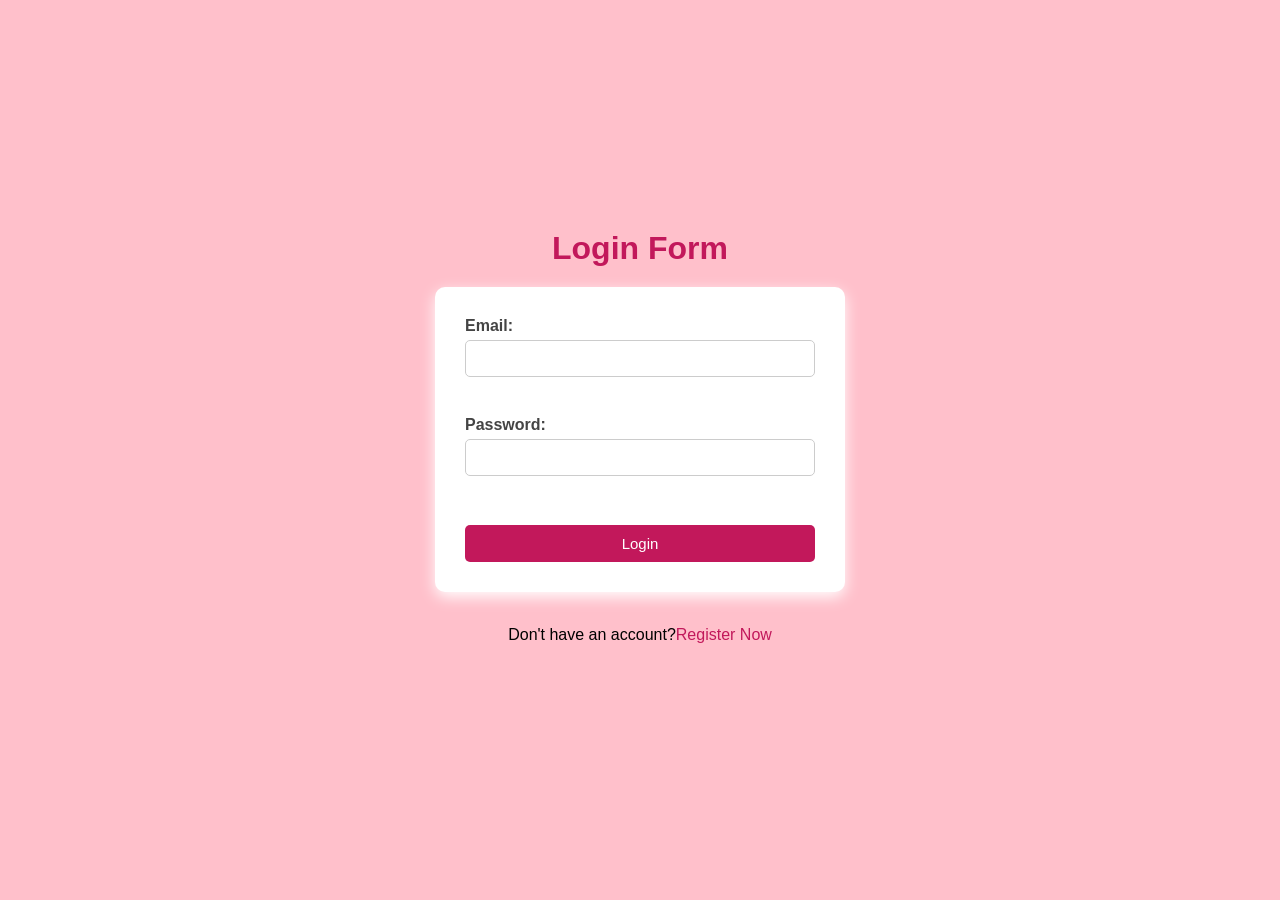
<file: index.html>
<!DOCTYPE html>
<html lang="en">
<head>
    <meta charset="UTF-8">
    <meta name="viewport" content="width=device-width, initial-scale=1.0">
    <title>DHome Page</title>
    <link rel="stylesheet" href="style.css">

</head>
<body>
    <h1 id="welcomeMessage"></h1>
    <p>Welcome to the home Page</p>
    <button id="logoutBtn">Logout</button>
    <script>
        let isLoggedIn = localStorage.getItem("isLoggedIn");
        if(isLoggedIn !== "true"){
            window.location.href = "login.html";
        }else{
            let storeUser = localStorage.getItem("user");
            let user = JSON.parse(storeUser);
            document.getElementById("welcomeMessage").textContent = "Welcome , " + user.name + "!";
        }
        document.getElementById("logoutBtn").addEventListener("click" ,() =>{
            localStorage.removeItem("isLoggedIn");
            window.location.href = "login.html";
        });
    </script>    
</body>
</html>
</file>
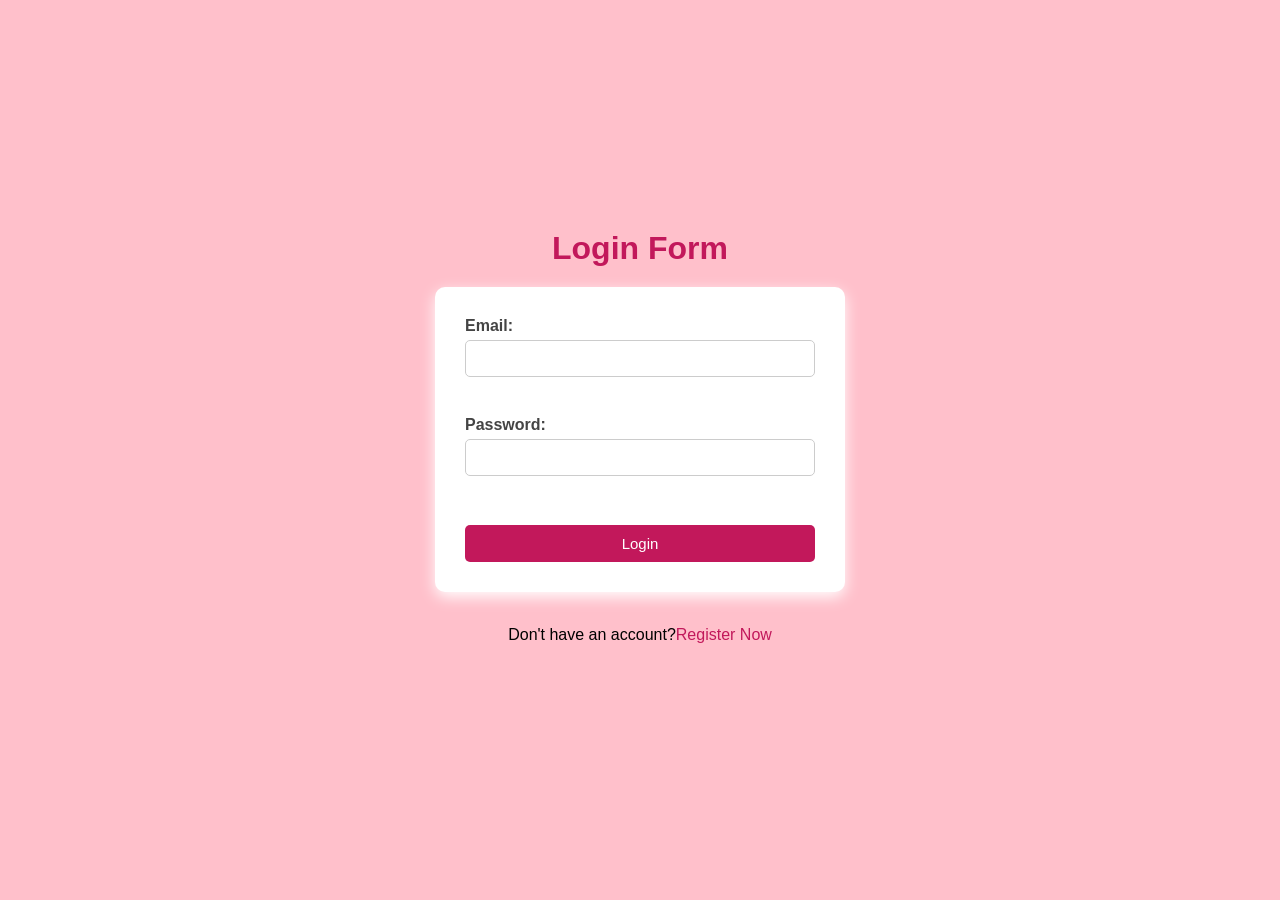
<file: login.html>
<!DOCTYPE html>
<html lang="en">
<head>
    <meta charset="UTF-8">
    <meta name="viewport" content="width=device-width, initial-scale=1.0">
    <title>Login</title>
    <link rel="stylesheet" href="style.css">

</head>
<body>
    <h1>Login Form</h1>
    <form id="loginForm">
        <label>Email:</label>
        <input type="email" name="email" id="email"><br><br>
        <p id="emailError"></p>
        <label>Password:</label>
        <input type="password" name="password" id="password"><br><br>
        <p id="passwordError"></p>
        <button type="submit">Login</button>
    </form><br>
    <p>Don't have an account?<a href="register.html">Register Now</a></p>
    <p id="successMessage"></p>
    <script>
        let form = document.getElementById("loginForm");
        form.addEventListener("submit",(e) => {
            e.preventDefault();

            let email = document.getElementById("email").value.trim();
            let password = document.getElementById("password").value;

            let emailError = document.getElementById("emailError");
            let passwordError = document.getElementById("passwordError");
            let successMessage = document.getElementById("successMessage");

            emailError.textContent = "";
            passwordError.textContent = "";
            successMessage.textContent = "";

            let isValid = true;

            if(email === ""){
                emailError.textContent = "Email is required";
                isValid = false;
            }

            if(password === ""){
                passwordError.textContent = "Password is required";
                isValid = false;
            }

            if(!isValid){
                return;
            }

            let storeUser = localStorage.getItem("user");

            if(!storeUser){
                passwordError.textContent = "No registered user found";
                return;
            }

            let user = JSON.parse(storeUser);

            if(email === user.email && password === user.password){
                successMessage.textContent = "Login successful";
                localStorage.setItem("isLoggedIn","true");

                setTimeout(() => {
                    window.location.href = "index.html";
                },1000);
            }else{
                passwordError.textContent = "Invalid Email or Password";
            }
        });
    </script>
</body>
</html>
</file>
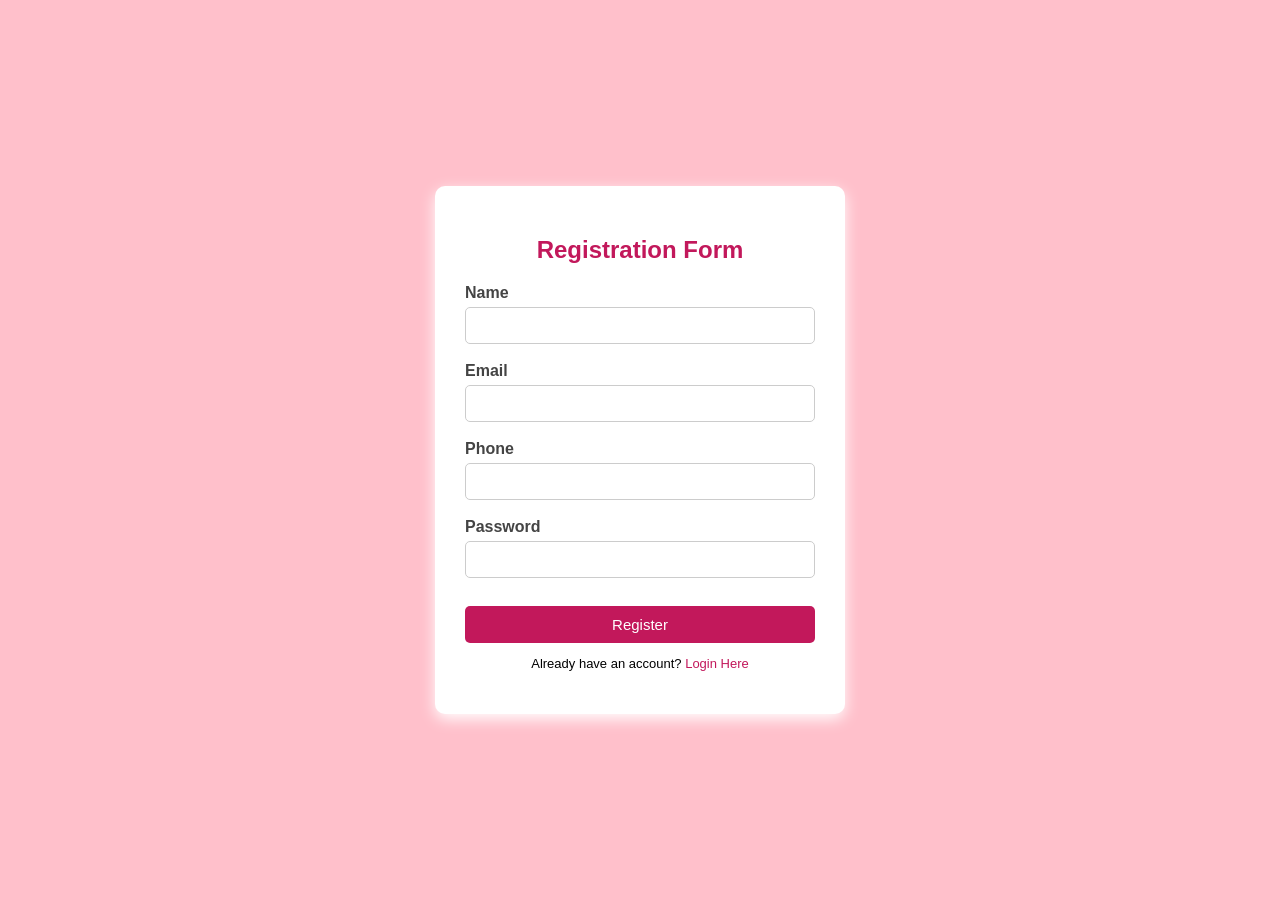
<file: register.html>
<!DOCTYPE html>
<html lang="en">
<head>
    <meta charset="UTF-8">
    <meta name="viewport" content="width=device-width, initial-scale=1.0">
    <title>Registration Form</title>
    <link rel="stylesheet" href="style.css">

</head>
<body>
    <div class="form_class">
        <h2>Registration Form</h2>
        <form id="registerForm">
            <label>Name</label>
            <input type="text" id="name">
            <p id="nameError" class="error"></p>
            <label>Email</label>
            <input type="text" id="email">
            <p id="emailError" class="error"></p>
            <label>Phone</label>
            <input type="text" id="phone">
            <p id="phoneError" class="error"></p>
            <label>Password</label>
            <input type="password" id="password">
            <p id="passwordError" class="error"></p>
            <button type="submit">Register</button>
        </form>
        <p>Already have an account? <a href="login.html">Login Here</a></p>
        <p id="successMessage" class="success"></p>
    </div>
</body>
    <script>
        let form = document.getElementById("registerForm");
        form.addEventListener("submit",(e) => {
            e.preventDefault();

            let name = document.getElementById("name").value.trim();
            let email = document.getElementById("email").value.trim();
            let phone = document.getElementById("phone").value.trim();
            let password = document.getElementById("password").value;

            let nameError = document.getElementById("nameError");
            let emailError = document.getElementById("emailError");
            let phoneError = document.getElementById("phoneError");
            let passwordError = document.getElementById("passwordError");
            let successMessage = document.getElementById("successMessage");

            nameError.textContent = "";
            emailError.textContent = "";
            passwordError.textContent = "";
            successMessage.textContent = "";

            let namePattern = /^[A-Za-z ]{3,}$/;
            let emailPattern = /^[^\s@]+@[^\s@]+\.[^\s@]+$/;
            let phonePattern = /^[6-9]\d{9}$/;
            let passwordPattern = /^(?=.*[A-Z])(?=.*[a-z])(?=.*\d).{8,}$/;

            let isValid = true;

            // Name 
            if (name === ""){
                nameError.textContent = "Name is required";
                isValid = false;
            }
            else if (!namePattern.test(name)){
                nameError.textContent = "Enter Valid Name";
                isValid = false;
            }

            // Email
            if (email === ""){
                emailError.textContent = "Email is required";
                isValid = false;
            }
            else if (!emailPattern.test(email)){
                emailError.textContent = "Enter Valid Email";
                isValid = false;
            }
            // phone
            if (phone === ""){
                phoneError.textContent = "Phone Number is required";
                isValid = false;
            }
            else if (!phonePattern.test(phone)){
                phoneError.textContent = "Enter Valid Phone Number";
                isValid = false;
            }

            // password
            if (password === ""){
                passwordError.textContent = "Password  is required";
                isValid = false;
            }
            else if (!passwordPattern.test(password)){
                passwordError.textContent = " Password must contains 8 charecters,uppercase,innercase and Number";
                isValid = false;
            }

            if (isValid){
                let user = {
                    name: name,
                    email: email,
                    phone: phone,
                    password: password
                };
                localStorage.setItem("user",JSON.stringify(user));
                successMessage.textContent = "Registration successful!! Redirecting to login..";
                form.reset();

                setTimeout(() => {
                    window.location.href = "login.html";
                },1000);
            }
        });
    </script>
</html>
</file>
<file: style.css>
body{
    margin: 0;
    padding: 0;
    font-family: Arial, sans-serif;
    background-color: pink;
    min-height: 100vh;
    display: flex;
    justify-content: center;
    align-items: center;
    flex-direction: column;
}

h1, h2{
    text-align: center;
    margin-bottom: 20px;
    color: #c2185b;
}

.form_class{
    width: 350px;
    padding: 30px;
    background-color: white;
    border-radius: 10px;
    box-shadow: 0 5px 15px white;
}

form{
    width: 100%;
}

label {
    display: block;
    margin-bottom: 5px;
    font-weight: bold;
    color: #444444;
}

input{
    width: 100%;
    padding: 10px;
    box-sizing: border-box;
    margin-bottom: 5px;
    border: 1px solid #ccc;
    border-radius: 5px;
}

input:focus{
    outline: none;
    border-color: #c2185b;
}

.error{
    color: red;
    font-size: 12px;
    margin-bottom: 10px;
}
button{
    width: 100%;
    padding: 10px;
    margin-top: 10px;
    border: none;
    border-radius: 5px;
    background-color: #c2185b;
    color: white;
    font-size: 15px;
    cursor: pointer;
}
button:hover{
    background-color: #ad1457;
}
.form_class p{
    text-align: center;
    font-size: 13px;
}
a{
    color: #c2185b;
    text-decoration: none;
}
a:hover{
    text-decoration: underline;
}
.success{
    color: green;
    font-weight: bold;
}

#loginForm{
    width: 350px;
    padding: 30px;
    background-color: white;
    border-radius: 10px;
    box-shadow: 0 5px 15px white;
}
#welcomeMessage{
    margin-bottom: 10px;
    color: #c2185b;
}

#logoutBtn{
    width: 120px;
    padding: 10px;
    background-color: #c2185b;
    border: none;
    border-radius: 5px;
    color: white;
    cursor: pointer;
}
</file>
